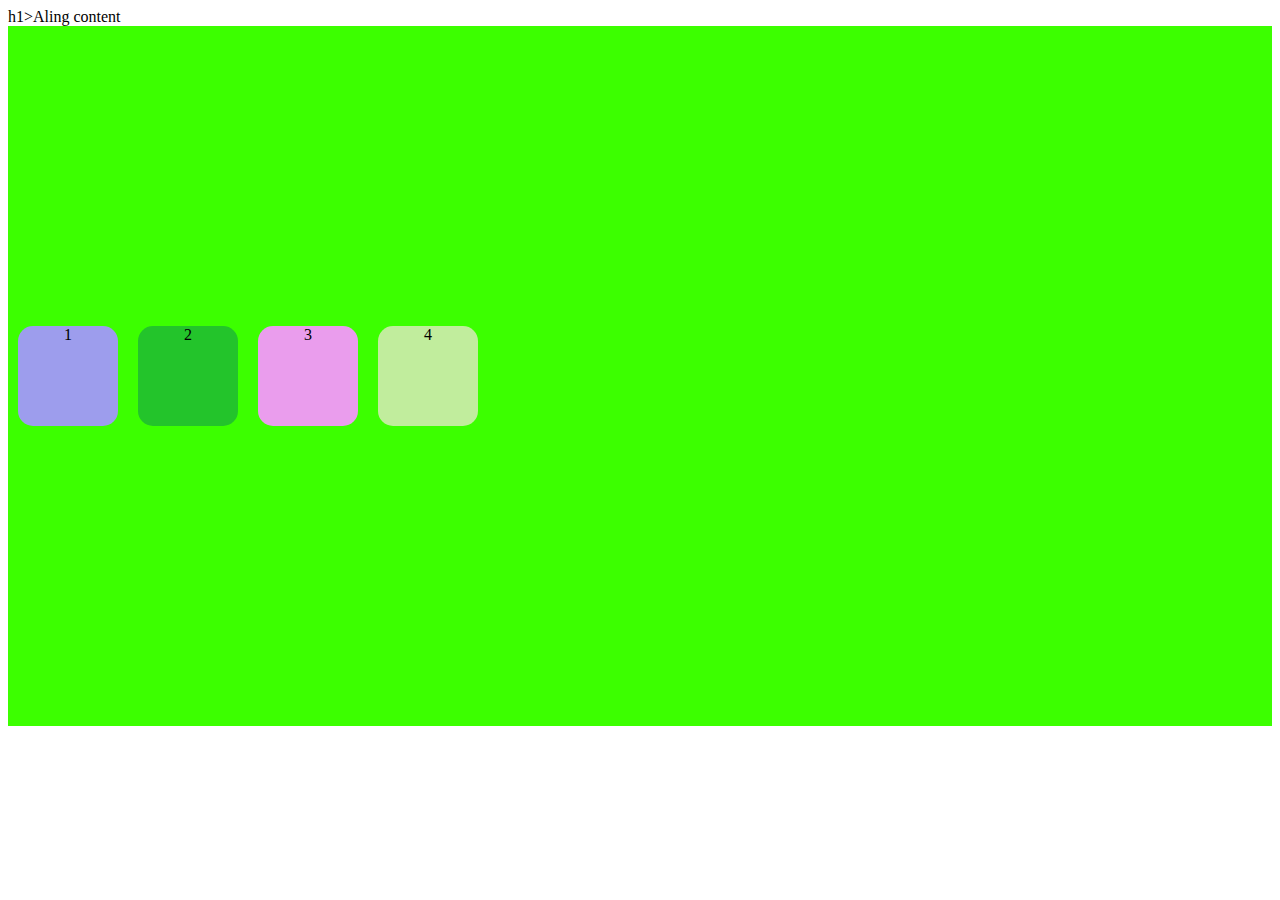
<file: FLEXBOX/index.html>
<!DOCTYPE html>
<html lang="en">
<head>
    <meta charset="UTF-8">
    <meta name="viewport" content="width=device-width, initial-scale=1.0">
    <title>Document</title>
    <link rel="stylesheet" href="./style.css">
</head>
<body>
    h1>Aling content </h1>
    <div class="container-15">
        <div class="flex-item3">
            1
        </div>
        <div class="flex-item4">
            2
        </div>
        <div class="flex-item5">
            3
        </div>
        <div class="flex-item6">
            4
        </div>
</body>
</html>
</file>
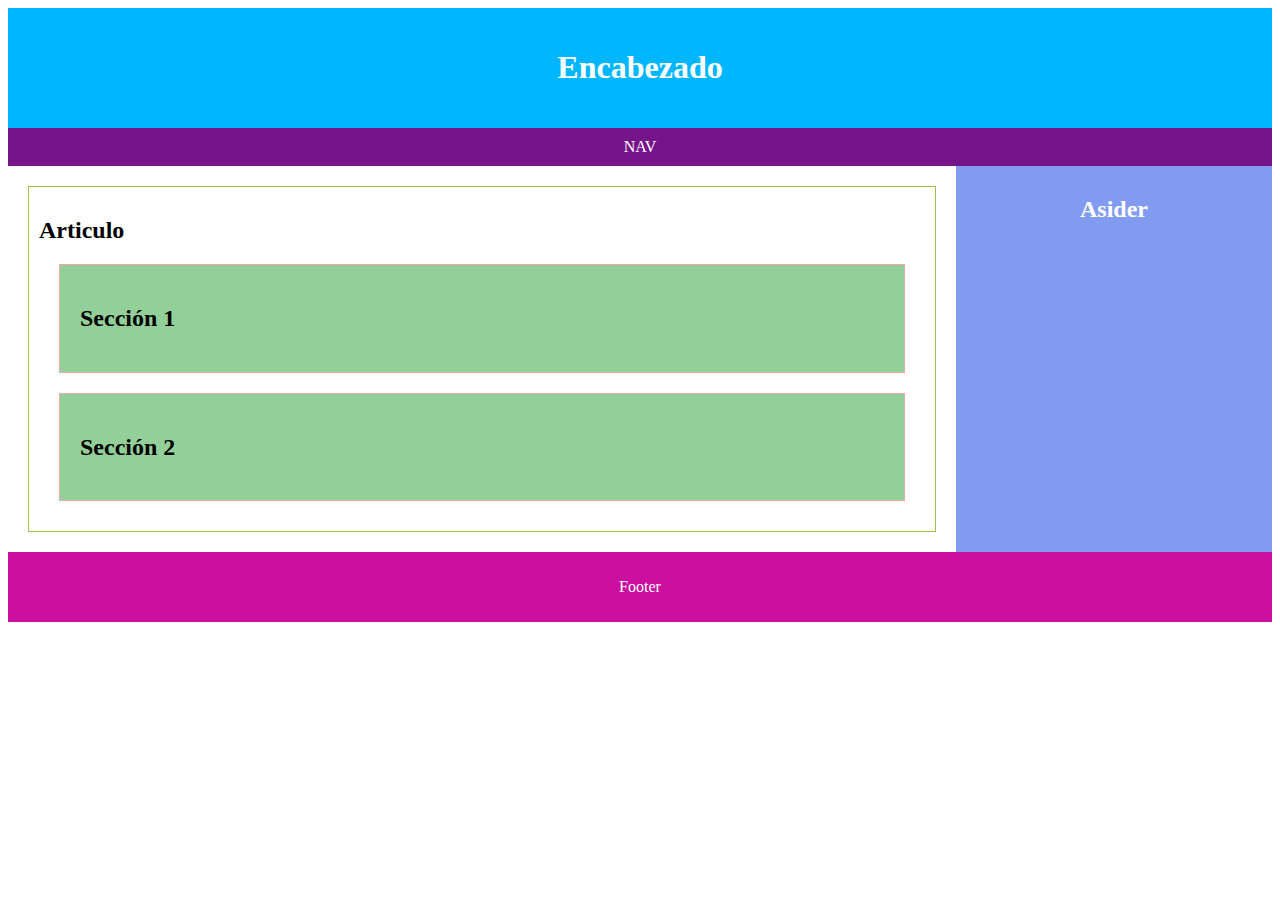
<file: trabajo1/index.html>
<!DOCTYPE html>
<html lang="es">

<head>
    <meta charset="UTF-8">
    <meta name="viewport" content="width=device-width, initial-scale=1.0">
    <title>Estructura basica html</title>
    <link rel="stylesheet" href="./style.css"> <!-- Enlace al archivo CSS externo -->
</head>

<body>
    <header>
        <h1>Encabezado</h1>
    </header>
    <nav>NAV
    </nav>
    <div class="d-grid">
        <article>
            <h2>Articulo</h2>
            <section>
                <h2>Sección 1</h2>
            </section>
            <section>
                <h2>Sección 2</h2>
            </section>
        </article>
        <aside>
            <h2>Asider</h2>
        </aside>
    </div>
    <footer>
        <p>Footer</p>
    </footer>

</body>

</html>
</file>
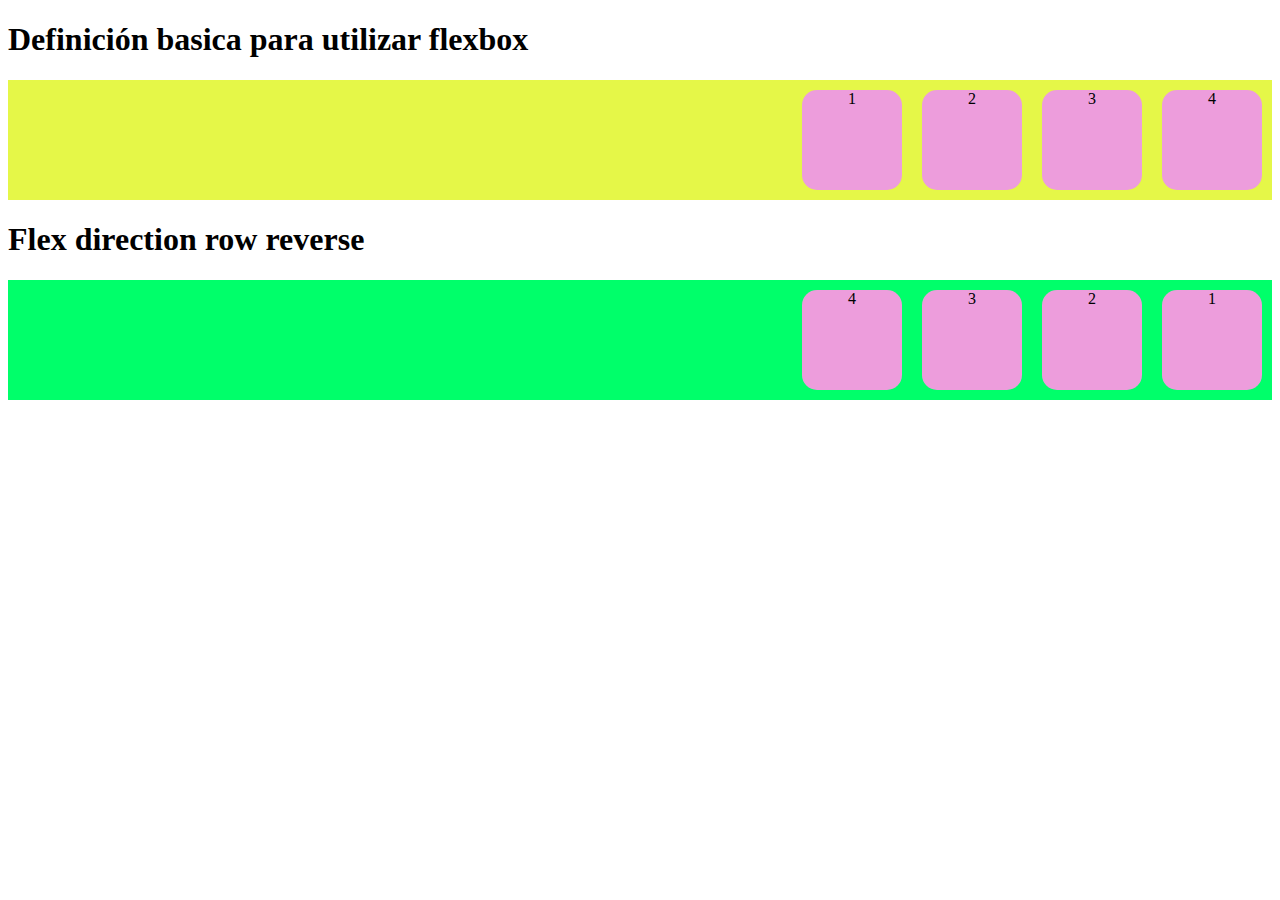
<file: FLEXBOX/00 - Flex direction.html>
<!DOCTYPE html>
<html lang="en">
<head>
    <meta charset="UTF-8">
    <meta name="viewport" content="width=device-width, initial-scale=1.0">
    <link rel="stylesheet" href="./style.css">
    <title>Flexboy</title>
</head>
<body>
    <h1>Definición basica para utilizar flexbox</h1>
    <div class="container">
        <div class="flex-item">
            1
        </div>
        <div class="flex-item">
            2
        </div>
        <div class="flex-item">
            3
        </div>
        <div class="flex-item">
            4
        </div>
    </div>
    <h1>Flex direction row reverse</h1>
    <div class="container-1">
        <div class="flex-item">
            1
        </div>
        <div class="flex-item">
            2
        </div>
        <div class="flex-item">
            3
        </div>
        <div class="flex-item">
            4
        </div>
    </div>
</body>
</html>
</file>
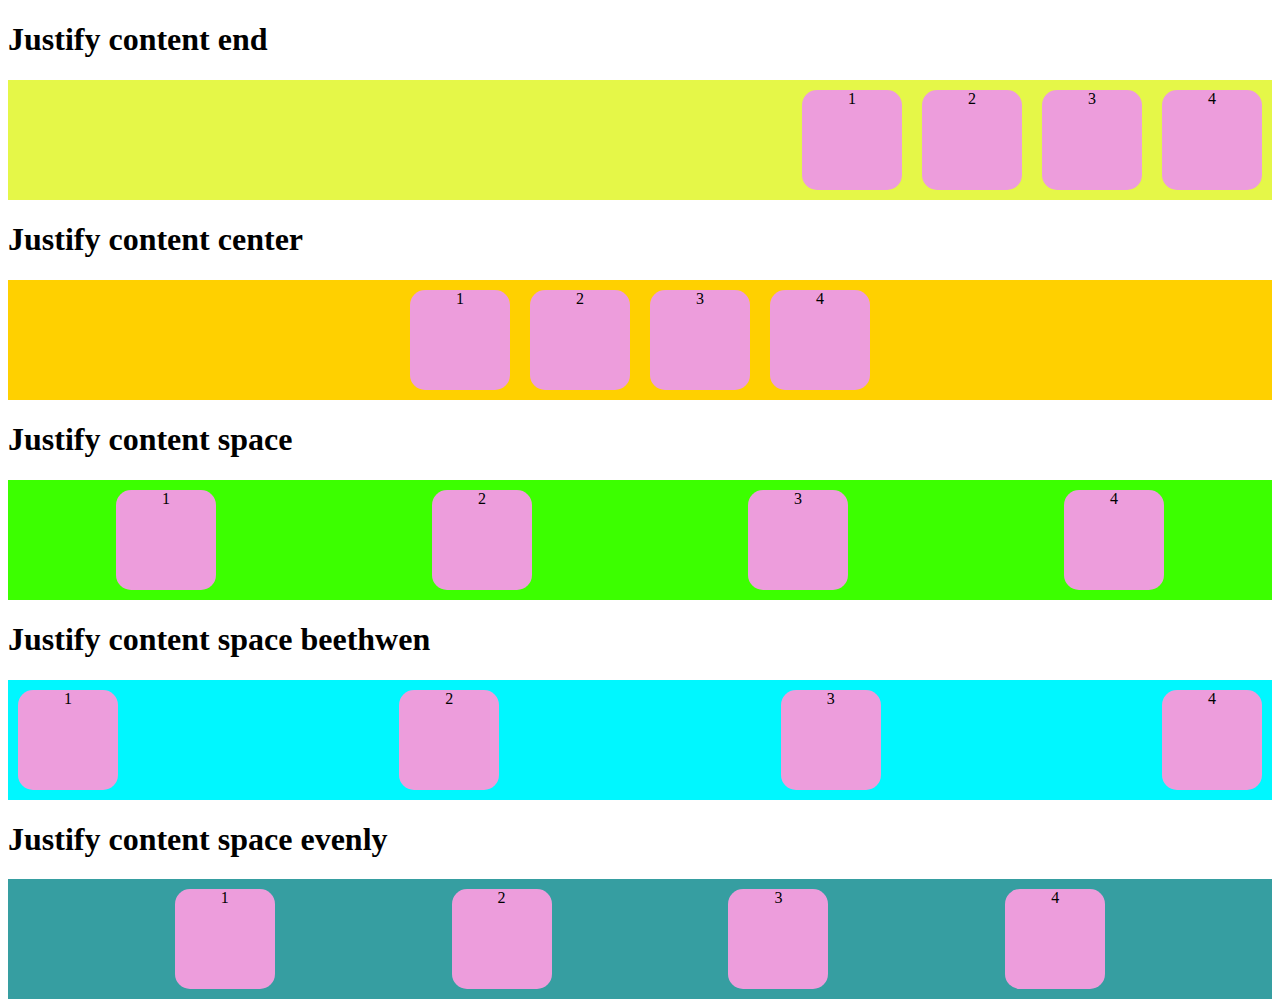
<file: FLEXBOX/01 - Justify content.html>
<!DOCTYPE html>
<html lang="en">
<head>
    <meta charset="UTF-8">
    <meta name="viewport" content="width=device-width, initial-scale=1.0">
    <title>Document</title>
    <link rel="stylesheet" href="./style.css">
</head>
<body>
    <h1>Justify content end </h1>
    <div class="container">
        <div class="flex-item">
            1
        </div>
        <div class="flex-item">
            2
        </div>
        <div class="flex-item">
            3
        </div>
        <div class="flex-item">
            4
        </div>
    </div>
    <h1>Justify content center</h1>
    <div class="container-5">
        <div class="flex-item">
            1
        </div>
        <div class="flex-item">
            2
        </div>
        <div class="flex-item">
            3
        </div>
        <div class="flex-item">
            4
        </div>
    </div>
    <h1>Justify content space</h1>
    <div class="container-6">
        <div class="flex-item">
            1
        </div>
        <div class="flex-item">
            2
        </div>
        <div class="flex-item">
            3
        </div>
        <div class="flex-item">
            4
        </div>
    </div>
    <h1>Justify content space beethwen</h1>
    <div class="container-7">
        <div class="flex-item">
            1
        </div>
        <div class="flex-item">
            2
        </div>
        <div class="flex-item">
            3
        </div>
        <div class="flex-item">
            4
        </div>
    </div>
    <h1>Justify content space evenly</h1>
    <div class="container-8">
        <div class="flex-item">
            1
        </div>
        <div class="flex-item">
            2
        </div>
        <div class="flex-item">
            3
        </div>
        <div class="flex-item">
            4
        </div>
    </div>
</body>
</html>
</file>
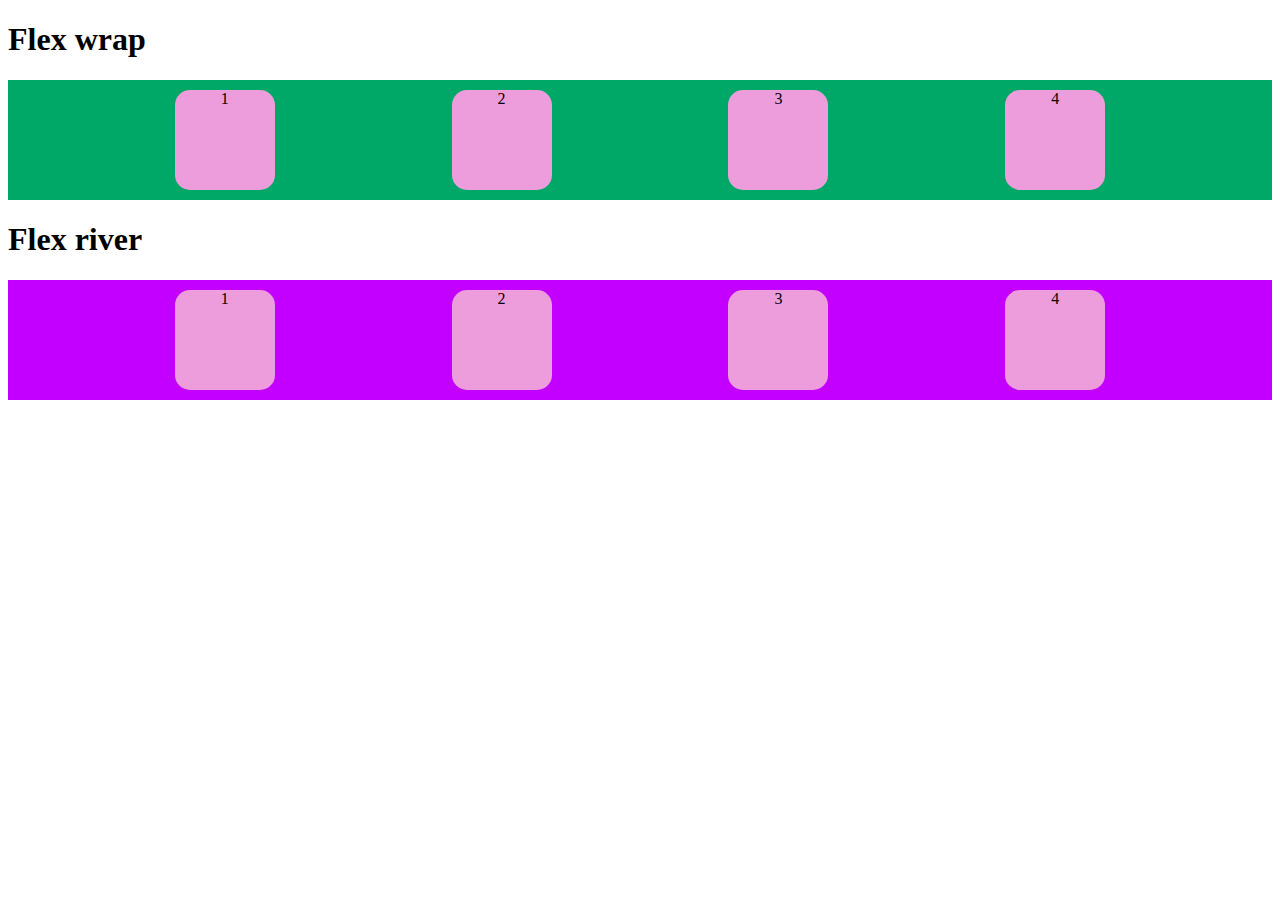
<file: FLEXBOX/02 - wrap.html>
<!DOCTYPE html>
<html lang="en">
<head>
    <meta charset="UTF-8">
    <meta name="viewport" content="width=device-width, initial-scale=1.0">
    <link rel="stylesheet" href="./style.css">
    <title>Document</title>
</head>
<body>
    <h1>Flex wrap</h1>
    <div class="container-9">
        <div class="flex-item">
            1
        </div>
        <div class="flex-item">
            2
        </div>
        <div class="flex-item">
            3
        </div>
        <div class="flex-item">
            4
        </div>
    </div>
    <h1>Flex river</h1>
    <div class="container-10">
        <div class="flex-item">
            1
        </div>
        <div class="flex-item">
            2
        </div>
        <div class="flex-item">
            3
        </div>
        <div class="flex-item">
            4
        </div>
    </div>

</body>
</html>
</file>
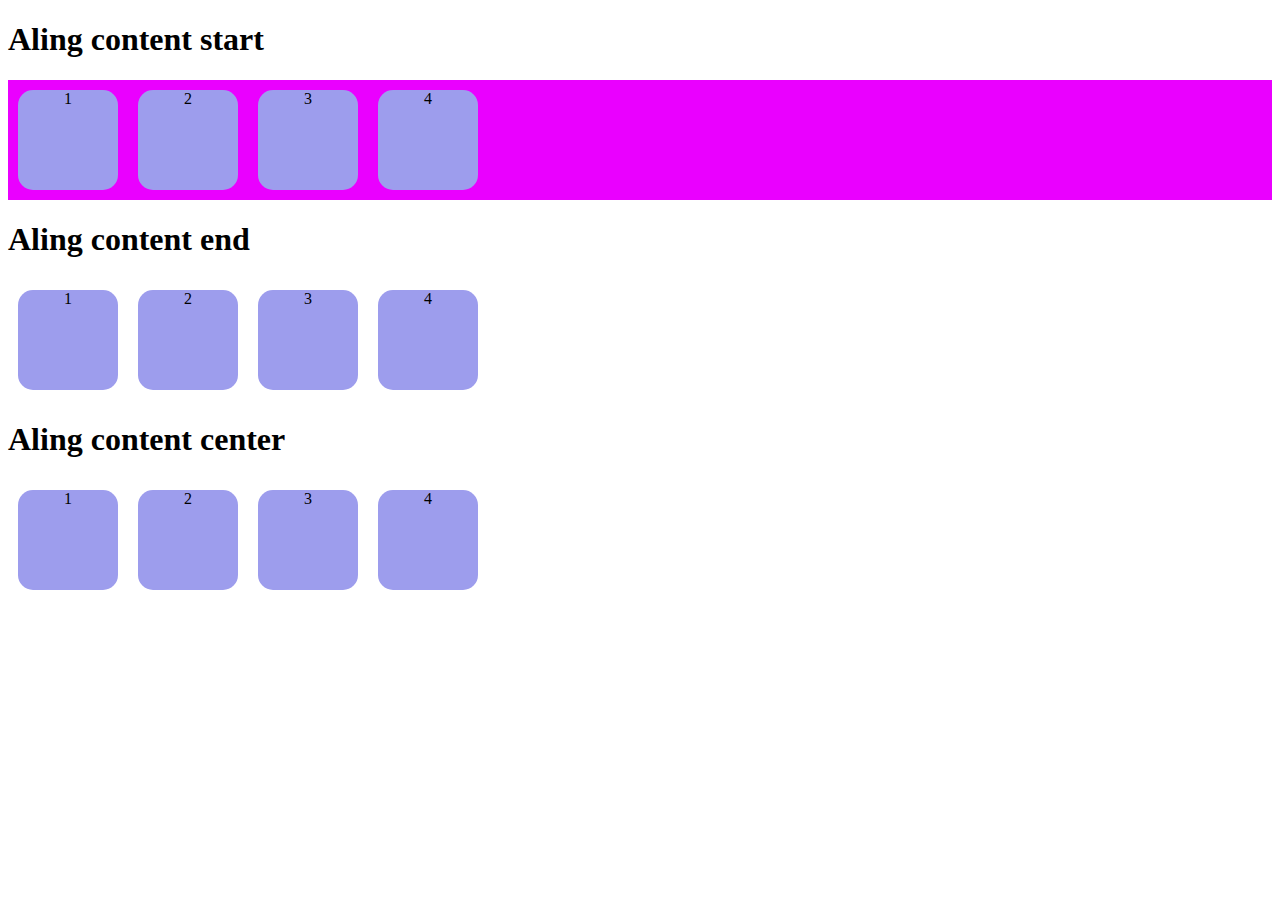
<file: FLEXBOX/03 - Aling content.html>
<!DOCTYPE html>
<html lang="en">
<head>
    <meta charset="UTF-8">
    <meta name="viewport" content="width=device-width, initial-scale=1.0">
    <link rel="stylesheet" href="./style.css">
    <title>Document</title>
</head>
<body>
    <h1>Aling content start</h1>
    <div class="container-11">
        <div class="flex-item1">
            1
        </div>
        <div class="flex-item1">
            2
        </div>
        <div class="flex-item1">
            3
        </div>
        <div class="flex-item1">
            4
        </div>
    </div>
    <h1>Aling content end</h1>
    <div class="container-12">
        <div class="flex-item1">
            1
        </div>
        <div class="flex-item1">
            2
        </div>
        <div class="flex-item1">
            3
        </div>
        <div class="flex-item1">
            4
        </div>
    </div>
    <h1>Aling content center</h1>
    <div class="container-13">
        <div class="flex-item1">
            1
        </div>
        <div class="flex-item1">
            2
        </div>
        <div class="flex-item1">
            3
        </div>
        <div class="flex-item1">
            4
        </div>
    </div>
</body>
</html>
</file>
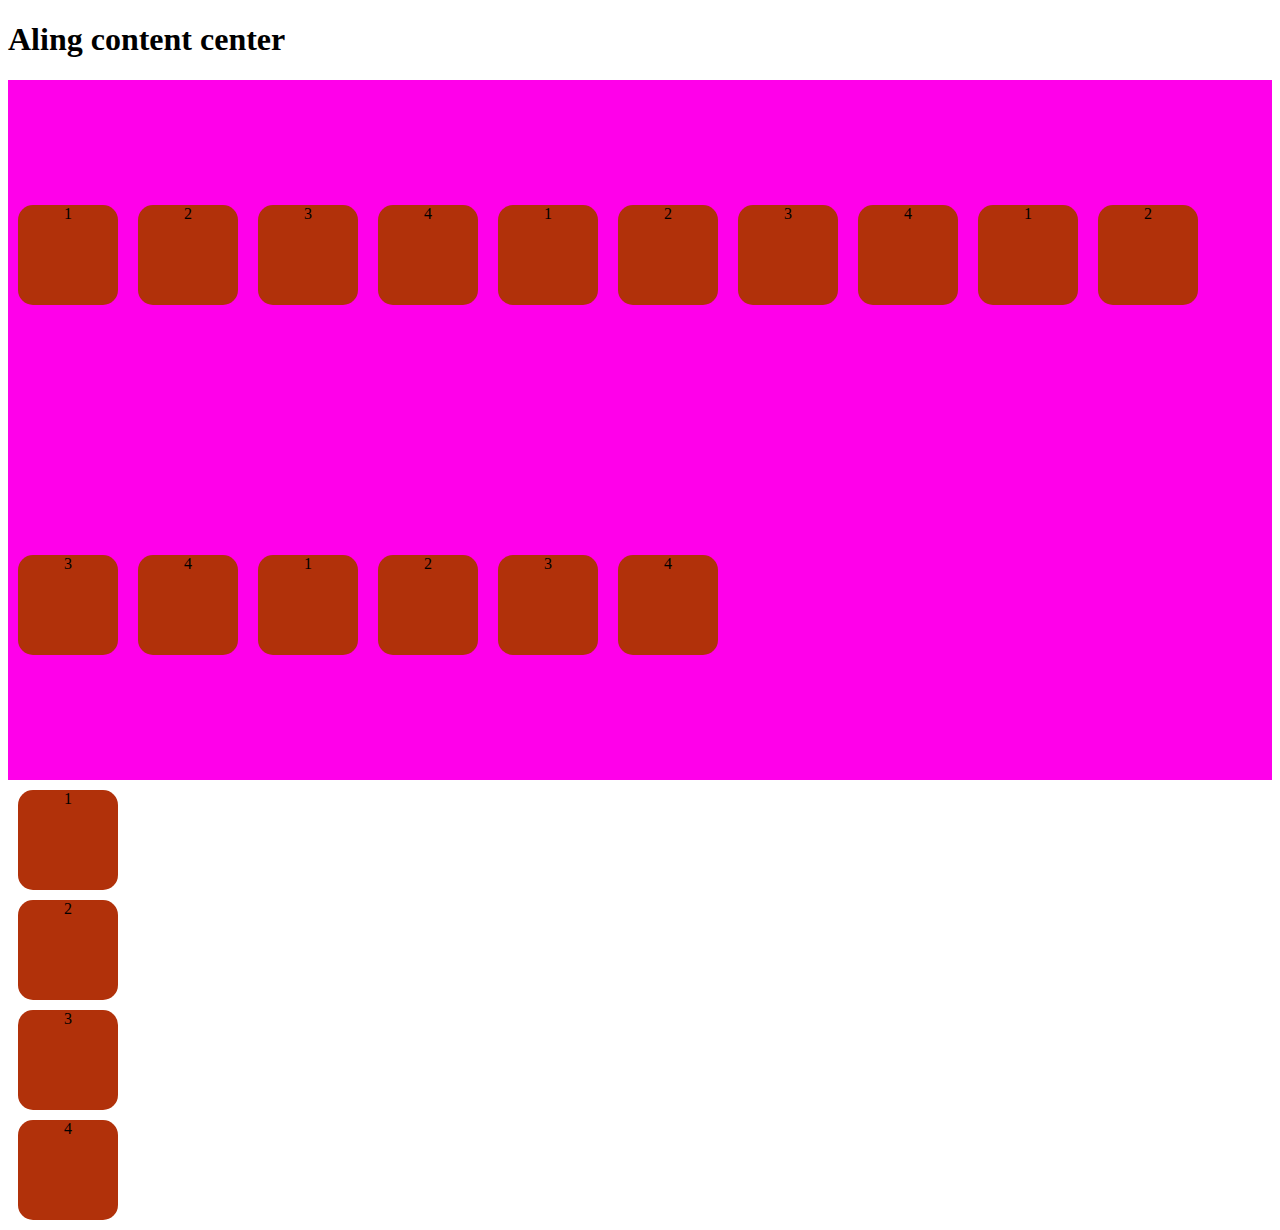
<file: FLEXBOX/04 - Aling content space.html>
<!DOCTYPE html>
<html lang="en">
<head>
    <meta charset="UTF-8">
    <meta name="viewport" content="width=device-width, initial-scale=1.0">
    <title>Document</title>
    <link rel="stylesheet" href="./style.css">
</head>
<body>
    <h1>Aling content center</h1>
    <div class="container-14">
        <div class="flex-item2">
            1
        </div>
        <div class="flex-item2">
            2
        </div>
        <div class="flex-item2">
            3
        </div>
        <div class="flex-item2">
            4
        </div>
        <div class="flex-item2">
            1
        </div>
        <div class="flex-item2">
            2
        </div>
        <div class="flex-item2">
            3
        </div>
        <div class="flex-item2">
            4
        </div>
        <div class="flex-item2">
            1
        </div>
        <div class="flex-item2">
            2
        </div>
        <div class="flex-item2">
            3
        </div>
        <div class="flex-item2">
            4
        </div>
        <div class="flex-item2">
            1
        </div>
        <div class="flex-item2">
            2
        </div>
        <div class="flex-item2">
            3
        </div>
        <div class="flex-item2">
            4
        </div>
    </div>
        <div class="flex-item2">
            1
        </div>
        <div class="flex-item2">
            2
        </div>
        <div class="flex-item2">
            3
        </div>
        <div class="flex-item2">
            4
        </div>
</body>
</html>
</file>
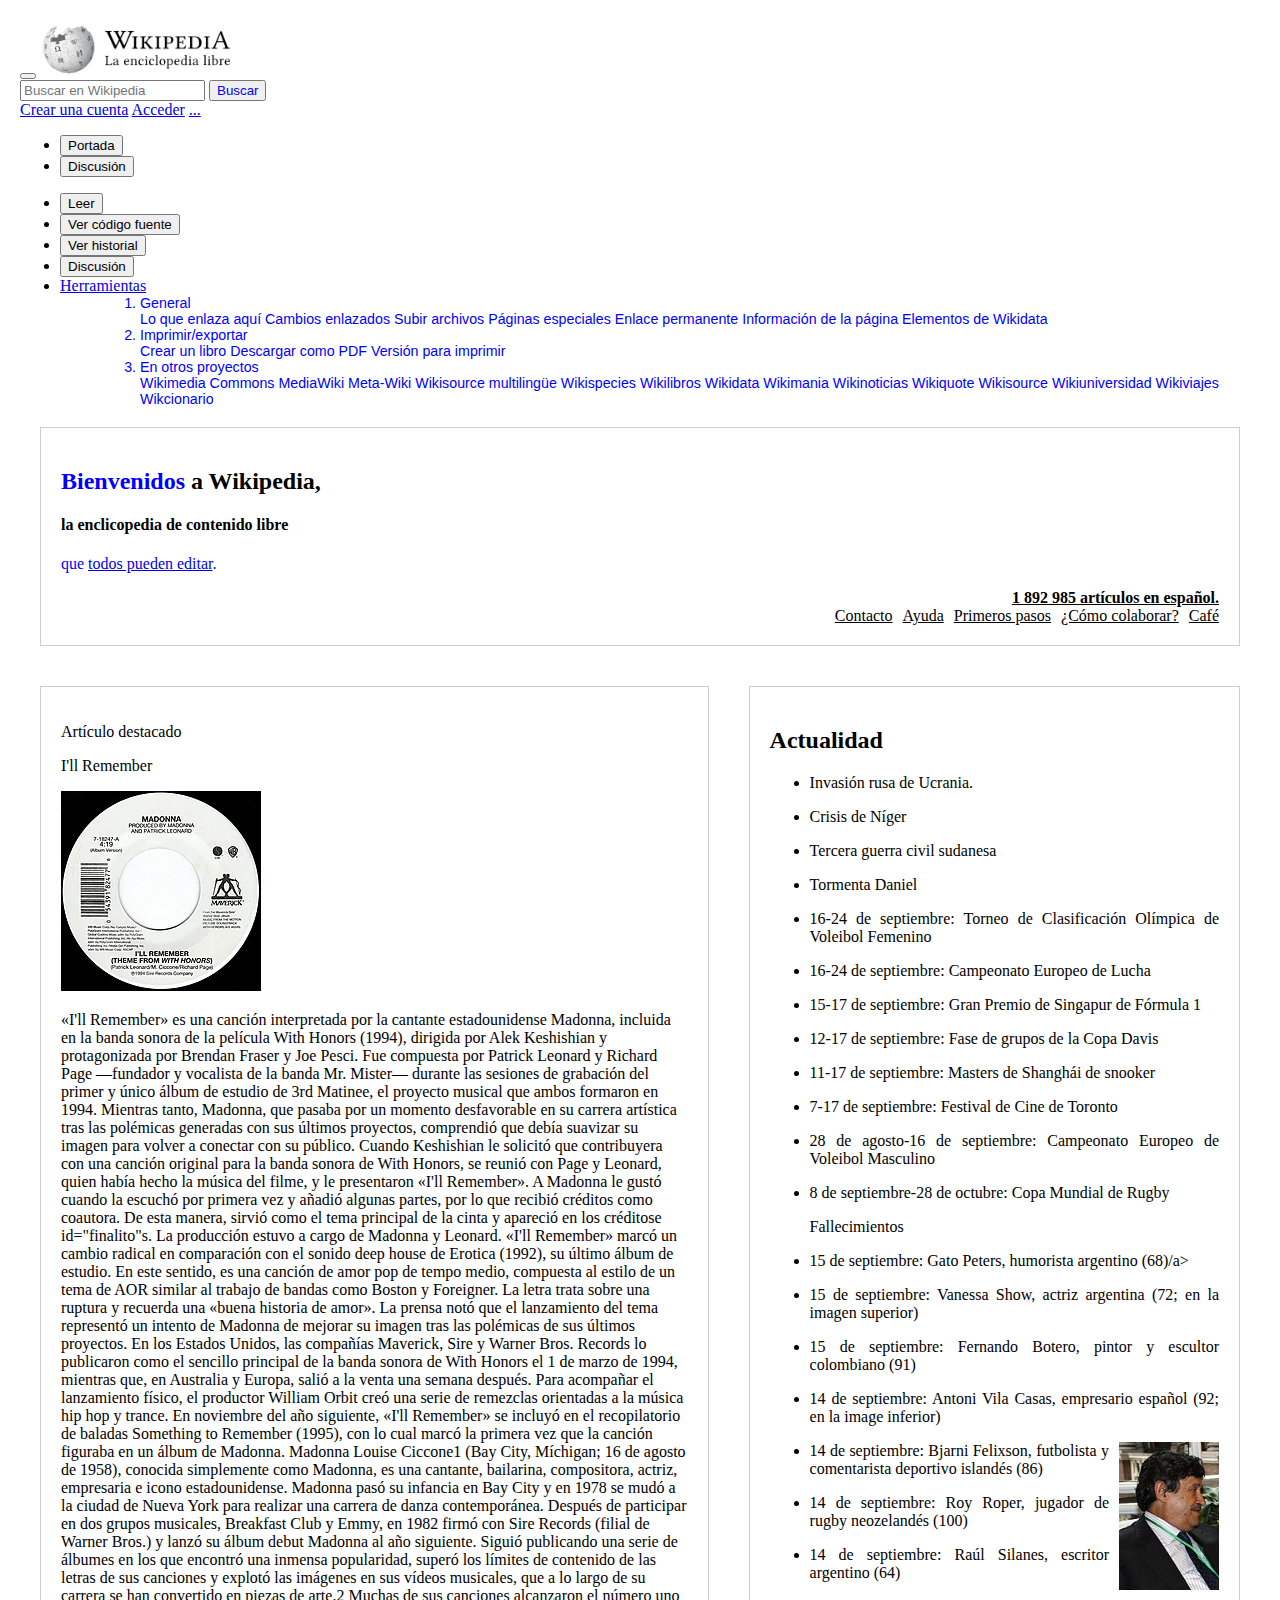
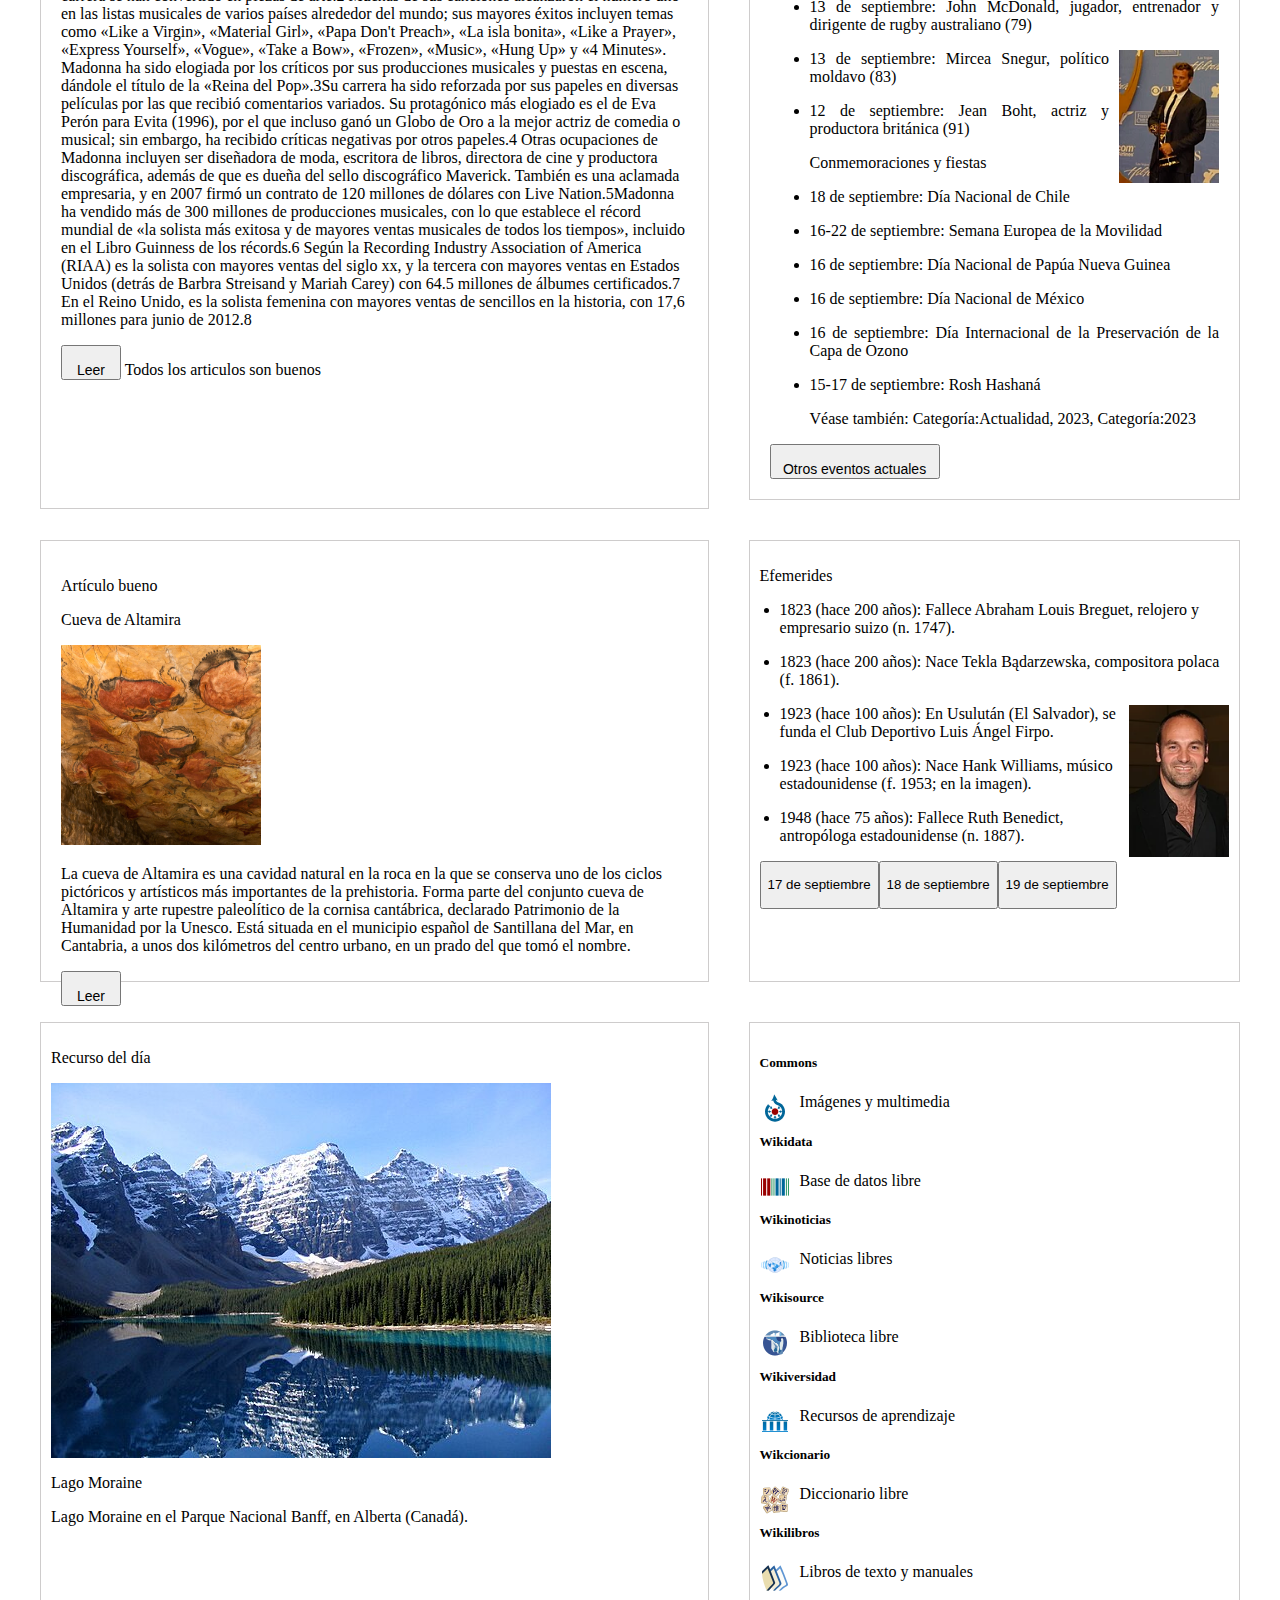
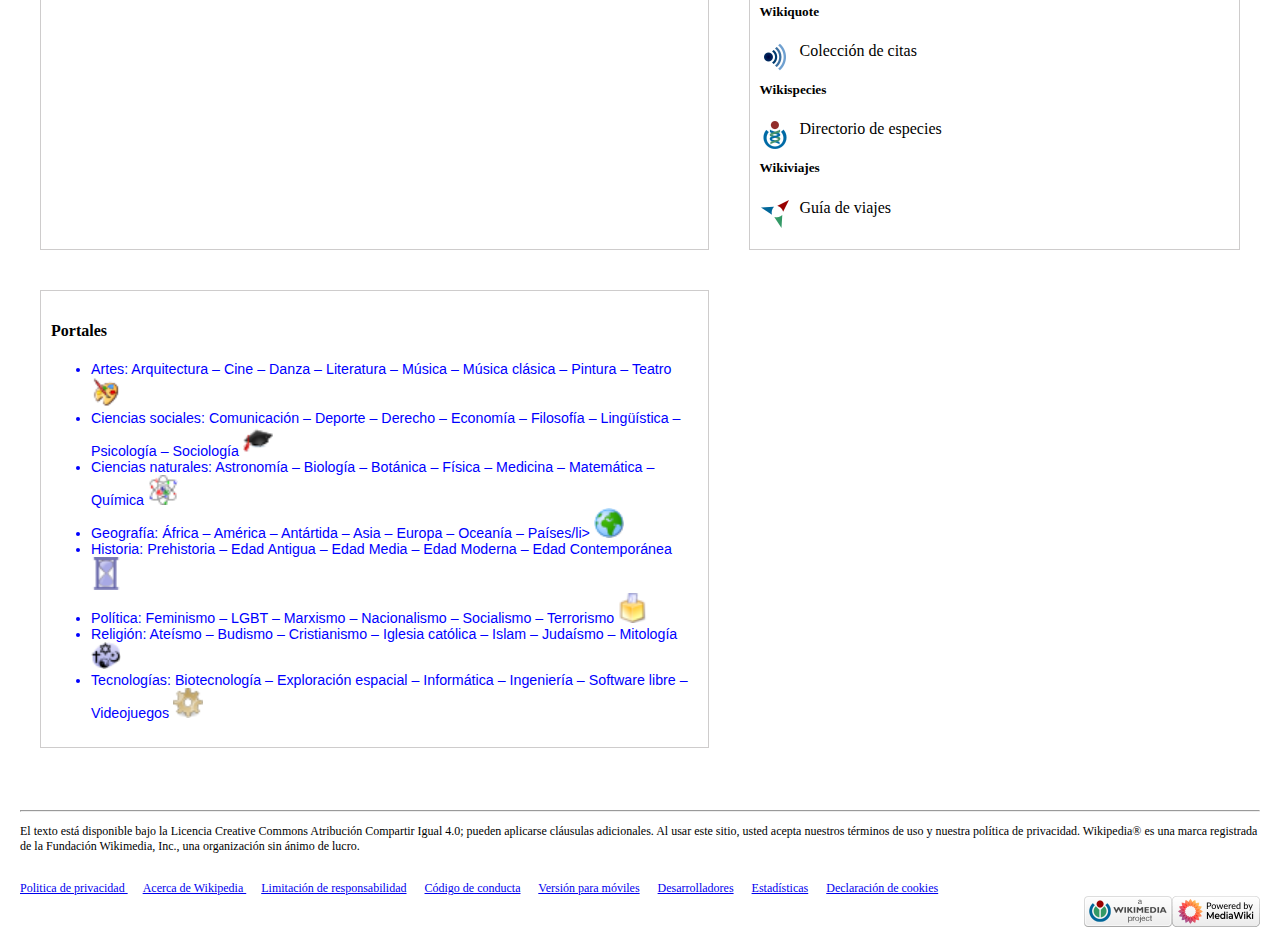
<file: PROYECTO/prueba.html>
<!DOCTYPE html>
<html lang="en">

<head>
  <meta charset="utf-8" />
  <meta name="viewport" content="width=device-width, initial-scale=1, shrink-to-fit=no" />
  <link href="https://cdn.jsdelivr.net/npm/bootstrap@5.0.1/dist/css/bootstrap.min.css" rel="stylesheet"
    integrity="sha384-+0n0xVW2eSR5OomGNYDnhzAbDsOXxcvSN1TPprVMTNDbiYZCxYbOOl7+AMvyTG2x" crossorigin="anonymous" />
  <link rel="stylesheet" href="./style.css" />
  <title>Wikipedia®</title>
</head>

<body>
  <nav class="navbar navbar-light ">
    <div class="col-sm-3">
      <button class="navbar-toggler" type="button" data-bs-toggle="collapse"
        data-bs-target="#navbarToggleExternalContent" aria-controls="navbarToggleExternalContent" aria-expanded="false"
        aria-label="Toggle navigation">
        <span class="navbar-toggler-icon"></span>
      </button>
      <img src="./imagenes/logo.png" alt="" width="200" />
    </div>

    <div class="col-sm-4 justify-content-start">
      <form class="d-flex justify-content-start">
        <input class="form-control me-2" type="search" placeholder="Buscar en Wikipedia" aria-label="Search" />
        <button class="btn btn-outline-success" type="submit">
          Buscar
        </button>
      </form>
    </div>
    <div class="col-sm-4">
      <nav class="nav justify-content-end">
        <a class="nav-link active" aria-current="page" href="#">Crear una cuenta</a>
        <a class="nav-link" href="#">Acceder</a>
        <a class="nav-link disabled" href="#" tabindex="-1" aria-disabled="true">...</a>
      </nav>
    </div>

  </nav>
  <div class="container">
    <div class="row">
      <div class="col-md-4">
        <ul class="nav nav-tabs" id="myTab" role="tablist">
          <li class="nav-item" role="presentation">
            <button class="nav-link" id="profile-tab" data-bs-toggle="tab" data-bs-target="#profile" type="button"
              role="tab" aria-controls="profile" aria-selected="false">Portada</button>
          </li>
          <li class="nav-item" role="presentation">
            <button class="nav-link" id="contact-tab" data-bs-toggle="tab" data-bs-target="#contact" type="button"
              role="tab" aria-controls="contact" aria-selected="false">Discusión</button>
          </li>
        </ul>
      </div>
      <div class="col-md-8 dercha">
        <ul class="nav nav-tabs " id="myTab" role="tablist">
          <li class="nav-item " role="presentation">
            <button class="nav-link" id="contact-tab" data-bs-toggle="tab" data-bs-target="#contact" type="button"
              role="tab" aria-controls="contact" aria-selected="false">Leer</button>
          </li>
          <li class="nav-item" role="presentation">
            <button class="nav-link" id="contact-tab" data-bs-toggle="tab" data-bs-target="#contact" type="button"
              role="tab" aria-controls="contact" aria-selected="false">Ver código fuente</button>
          </li>
          <li class="nav-item" role="presentation">
            <button class="nav-link" id="contact-tab" data-bs-toggle="tab" data-bs-target="#contact" type="button"
              role="tab" aria-controls="contact" aria-selected="false">Ver historial</button>
          </li>
          <li class="nav-item" role="presentation">
            <button class="nav-link" id="contact-tab" data-bs-toggle="tab" data-bs-target="#contact" type="button"
              role="tab" aria-controls="contact" aria-selected="false">Discusión</button>
          </li>
          <li class="nav-item dropdown ">
            <a class="nav-link dropdown-toggle" data-bs-toggle="dropdown" href="#" role="button"
              aria-expanded="false">Herramientas</a>
            <ul class="dropdown-menu">
              <ol class="list-group list-group-numbered">
                <li class="list-group-item d-flex justify-content-between align-items-start">
                  <div class="ms-2 me-auto">
                    <div class="fw-bold">General</div>
                    Lo que enlaza aquí
                    Cambios enlazados
                    Subir archivos
                    Páginas especiales
                    Enlace permanente
                    Información de la página
                    Elementos de Wikidata
                  </div>
                </li>
                <li class="list-group-item d-flex justify-content-between align-items-start">
                  <div class="ms-2 me-auto">
                    <div class="fw-bold">Imprimir/exportar</div>
                    Crear un libro
                    Descargar como PDF
                    Versión para imprimir 
                  </div>
                </li>
                <li class="list-group-item d-flex justify-content-between align-items-start">
                  <div class="ms-2 me-auto">
                    <div class="fw-bold">En otros proyectos</div>
                    Wikimedia Commons
                    MediaWiki
                    Meta-Wiki
                    Wikisource multilingüe
                    Wikispecies
                    Wikilibros
                    Wikidata
                    Wikimania
                    Wikinoticias
                    Wikiquote
                    Wikisource
                    Wikiuniversidad
                    Wikiviajes
                    Wikcionario
                  </div>
                </li>
              </ol>
            </ul>
          </li>
        </ul>        
      </div>
      <div class="col-sm-12">
        <article>
          <h2>
            <span style="color: blue;">Bienvenidos</span>
            <span style="color: black;">a Wikipedia,</span>
         </h2>
          <h4>la enclicopedia de contenido libre</h4>
          <p class="text-m" style="color: blue;">
            que <a href="#" class="text-reset">todos pueden editar</a>.
         </p>
         
         <div style="display: flex; flex-direction: column; align-items: flex-end;">
          <a href="#" class="btni" style="color: black;"><strong>1 892 985 artículos en español.</strong></a>
          <div style="display: flex; justify-content: flex-end;">
              <a href="#" class="btni" style="margin-right: 10px; color: black;">Contacto</a>
              <a href="#" class="btni" style="margin-right: 10px; color: black;">Ayuda</a>
              <a href="#" class="btni" style="margin-right: 10px; color: black;">Primeros pasos</a>
              <a href="#" class="btni" style="margin-right: 10px; color: black;">¿Cómo colaborar?</a>
              <a href="#" class="btni" style="color: black;">Café</a>
          </div>
      </div>
      
        
        
        
        
        
      </article>
      </div>
      <div class="d-grid">
        <article1>
          <p class="fw-light">Artículo destacado</p>
          <p class="fw-bolder">I'll Remember</p>
          <img src="./imagenes//Madonna.jpg" class="float-end" width="200" height="200" />
          <p class="fw-normal">
            «I'll Remember» es una canción interpretada por la cantante
            estadounidense Madonna, incluida en la banda sonora de la película
            With Honors (1994), dirigida por Alek Keshishian y protagonizada
            por Brendan Fraser y Joe Pesci. Fue compuesta por Patrick Leonard
            y Richard Page —fundador y vocalista de la banda Mr. Mister—
            durante las sesiones de grabación del primer y único álbum de
            estudio de 3rd Matinee, el proyecto musical que ambos formaron en
            1994. Mientras tanto, Madonna, que pasaba por un momento
            desfavorable en su carrera artística tras las polémicas generadas
            con sus últimos proyectos, comprendió que debía suavizar su imagen
            para volver a conectar con su público. Cuando Keshishian le
            solicitó que contribuyera con una canción original para la banda
            sonora de With Honors, se reunió con Page y Leonard, quien había
            hecho la música del filme, y le presentaron «I'll Remember». A
            Madonna le gustó cuando la escuchó por primera vez y añadió
            algunas partes, por lo que recibió créditos como coautora. De esta
            manera, sirvió como el tema principal de la cinta y apareció en
            los créditose id="finalito"s. La producción estuvo a cargo de Madonna y
            Leonard. «I'll Remember» marcó un cambio radical en comparación
            con el sonido deep house de Erotica (1992), su último álbum de
            estudio. En este sentido, es una canción de amor pop de tempo
            medio, compuesta al estilo de un tema de AOR similar al trabajo de
            bandas como Boston y Foreigner. La letra trata sobre una ruptura y
            recuerda una «buena historia de amor». La prensa notó que el
            lanzamiento del tema representó un intento de Madonna de mejorar
            su imagen tras las polémicas de sus últimos proyectos.​ En los
            Estados Unidos, las compañías Maverick, Sire y Warner Bros.
            Records lo publicaron como el sencillo principal de la banda
            sonora de With Honors el 1 de marzo de 1994, mientras que, en
            Australia y Europa, salió a la venta una semana después​. Para
            acompañar el lanzamiento físico, ​el productor William Orbit​ creó
            una serie de remezclas orientadas a la música hip hop y trance. En
            noviembre del año siguiente, «I'll Remember» se incluyó en el
            recopilatorio de baladas Something to Remember (1995), con lo cual
            marcó la primera vez que la canción figuraba en un álbum de
            Madonna.
            Madonna Louise Ciccone1​ (Bay City, Míchigan; 16 de agosto de 1958), conocida simplemente como Madonna, es una cantante, bailarina, compositora, actriz, empresaria e icono estadounidense.

Madonna pasó su infancia en Bay City y en 1978 se mudó a la ciudad de Nueva York para realizar una carrera de danza contemporánea. Después de participar en dos grupos musicales, Breakfast Club y Emmy, en 1982 firmó con Sire Records (filial de Warner Bros.) y lanzó su álbum debut Madonna al año siguiente. Siguió publicando una serie de álbumes en los que encontró una inmensa popularidad, superó los límites de contenido de las letras de sus canciones y explotó las imágenes en sus vídeos musicales, que a lo largo de su carrera se han convertido en piezas de arte.2​ Muchas de sus canciones alcanzaron el número uno en las listas musicales de varios países alrededor del mundo; sus mayores éxitos incluyen temas como «Like a Virgin», «Material Girl», «Papa Don't Preach», «La isla bonita», «Like a Prayer», «Express Yourself», «Vogue», «Take a Bow», «Frozen», «Music», «Hung Up» y «4 Minutes». Madonna ha sido elogiada por los críticos por sus producciones musicales y puestas en escena, dándole el título de la «Reina del Pop».3​

Su carrera ha sido reforzada por sus papeles en diversas películas por las que recibió comentarios variados. Su protagónico más elogiado es el de Eva Perón para Evita (1996), por el que incluso ganó un Globo de Oro a la mejor actriz de comedia o musical; sin embargo, ha recibido críticas negativas por otros papeles.4​ Otras ocupaciones de Madonna incluyen ser diseñadora de moda, escritora de libros, directora de cine y productora discográfica, además de que es dueña del sello discográfico Maverick. También es una aclamada empresaria, y en 2007 firmó un contrato de 120 millones de dólares con Live Nation.5​

Madonna ha vendido más de 300 millones de producciones musicales, con lo que establece el récord mundial de «la solista más exitosa y de mayores ventas musicales de todos los tiempos», incluido en el Libro Guinness de los récords.6​ Según la Recording Industry Association of America (RIAA) es la solista con mayores ventas del siglo xx, y la tercera con mayores ventas en Estados Unidos (detrás de Barbra Streisand y Mariah Carey) con 64.5 millones de álbumes certificados.7​ En el Reino Unido, es la solista femenina con mayores ventas de sencillos en la historia, con 17,6 millones para junio de 2012.8​


          </p>
          <button id="sinformato" type="button">
            <p class="fw-bolder">Leer</p>
          </button> Todos los articulos son buenos
        </article1>
        <aside>
          <h2>Actualidad</h2>
          <ul>
            <li>
              <p class="text-muted">
                <a href="#" class="text-reset"> Invasión rusa de Ucrania</a>.
              </p>
            <li>
              <p>
              <a href="#"> Crisis de Níger</a>
            </p>
            <li>
              <p><a href="#" >Tercera guerra civil sudanesa</a></p>
            <li>
              <p><a href="#" >Tormenta Daniel</a></p>

            <li>
              <p><a href="#" >16-24 de septiembre: Torneo de Clasificación Olímpica de Voleibol Femenino</a></p>

            <li>
              <p><a href="#" >16-24 de septiembre: Campeonato Europeo de Lucha</a></p>
              

            <li>
              <p><a href="#" >15-17 de septiembre: Gran Premio de Singapur de Fórmula 1</a></p>

            <li>
              <p><a href="#" >12-17 de septiembre: Fase de grupos de la Copa Davis</a></p>
            <li>
              <p><a href="#" >11-17 de septiembre: Masters de Shanghái de snooker</a></p>
            <li>
             <p><a href="#" >7-17 de septiembre: Festival de Cine de Toronto</a></p>
            <li>
              <p><a href="#" >28 de agosto-16 de septiembre: Campeonato Europeo de Voleibol Masculino</a></p>
            <li>
              <p><a href="#" >8 de septiembre-28 de octubre: Copa Mundial de Rugby</a></p>
         <h7>Fallecimientos</h7>
         <li>
          <p><a href="#" >15 de septiembre: Gato Peters, humorista argentino (68)/a></p>

        <li>
          <p><a href="#" >15 de septiembre: Vanessa Show, actriz argentina (72; en la imagen superior)</a></p> 
          
          
        <li>
          <p><a href="#" >15 de septiembre: Fernando Botero, pintor y escultor colombiano (91)</a></p>

        <li>
          <p><a href="#" >14 de septiembre: Antoni Vila Casas, empresario español (92; en la image inferior)</a></p>

          <span class="image-text">
            <img src="./imagenes/felleciminto1.jpg" width="100"  style="float: right ; margin-left: 10px;"/>
        </span>
        <li>
          <p><a href="#" >14 de septiembre: Bjarni Felixson, futbolista y comentarista deportivo islandés (86)</a></p>
        <li>
         <p><a href="#" >14 de septiembre: Roy Roper, jugador de rugby neozelandés (100)</a></p>
        <li>
          <p><a href="#" >14 de septiembre: Raúl Silanes, escritor argentino (64)</a></p>
        <li>
          <p><a href="#" >13 de septiembre: John McDonald, jugador, entrenador y dirigente de rugby australiano (79)</a></p>
          <span class="image-text">
            <img src="./imagenes/felleciminto2.jpg" width="100"  style="float: right ; margin-left: 10px;"/>
        </span>
        <li>
            <p><a href="#" >13 de septiembre: Mircea Snegur, político moldavo (83)</a></p>
        <li>
            <p><a href="#" >12 de septiembre: Jean Boht, actriz y productora británica (91)</a></p>
        <h7>Conmemoraciones y fiestas</h7>
        <li>
           <p><a href="#" >18 de septiembre: Día Nacional de Chile</a></p>
        <li>
            <p><a href="#" >16-22 de septiembre: Semana Europea de la Movilidad</a></p>
        <li>
            <p><a href="#" >16 de septiembre: Día Nacional de Papúa Nueva Guinea</a></p>
        <li>
          <p><a href="#" >16 de septiembre: Día Nacional de México</a></p>
        <li>
          <p><a href="#" >16 de septiembre: Día Internacional de la Preservación de la Capa de Ozono</a></p>
        <li>
          <p><a href="#" >15-17 de septiembre: Rosh Hashaná</a></p>
          <p><a href="#" >
            Véase también: Categoría:Actualidad, 2023, Categoría:2023</a></p>
          </ul>
          <button id="sinformato2" type="button">
            <p class="fw-bolder">Otros eventos actuales</p>
          </button> 
        </aside>
        <article2>
          <p class="fw-light">Artículo bueno</p>
          <p class="fw-bolder">Cueva de Altamira</p>
          <img src="./imagenes/12_Vista_general_del_techo_de_polícromos.jpg" class="float-end" width="200"
            height="200" />
          <p class="fw-normal">
            La cueva de Altamira es una cavidad natural en la roca en la que
            se conserva uno de los ciclos pictóricos y artísticos más
            importantes de la prehistoria. Forma parte del conjunto cueva de
            Altamira y arte rupestre paleolítico de la cornisa cantábrica,
            declarado Patrimonio de la Humanidad por la Unesco. Está situada
            en el municipio español de Santillana del Mar, en Cantabria, a
            unos dos kilómetros del centro urbano, en un prado del que tomó el
            nombre.
          </p>
          <button id="sinformato" type="button">
            <p class="fw-bolder">Leer</p>
          </button>
        </article2>
        <article3>
          <p class="fw-light">Efemerides</p>
          <ul class="mi-lista">
            <li>
                <p><a href="#">1823 (hace 200 años): Fallece Abraham Louis Breguet, relojero y empresario suizo (n. 1747).</a></p>
            </li>
            <li>
                <p><a href="#">1823 (hace 200 años): Nace Tekla Bądarzewska, compositora polaca (f. 1861).</a></p>
            </li>
            <span class="image-text">
              <img src="./imagenes/efemerides.jpg" width="100"  style="float: right ; margin-left: 10px;"/>
          </span>
            <li>
                <p><a href="#">1923 (hace 100 años): En Usulután (El Salvador), se funda el Club Deportivo Luis Ángel Firpo.</a></p>
            </li>
            <li>
                <p><a href="#">1923 (hace 100 años): Nace Hank Williams, músico estadounidense (f. 1953; en la imagen).</a></p>
            </li>
            <li>
                <p><a href="#">1948 (hace 75 años): Fallece Ruth Benedict, antropóloga estadounidense (n. 1887).</a></p>
            </li>
        </ul>
        
        
            
        <div style="display: flex; justify-content: flex-start;">
          <button>
              <p class="fw-bolder">17 de septiembre</p>
          </button>
          <button>
              <p class="fw-bolder">18 de septiembre</p>
          </button>
          <button>
              <p class="fw-bolder">19 de septiembre</p>
          </button>
      </div>
      
        </article3>
        <article4>
          <p class="fs-4">Recurso del día</p>
          <img src="./imagenes/Moraine_Lake_17092005.jpg"  id="imagenLago" alt="..." />
          <p class="text-center">Lago Moraine</p>
          <p class="fw-normal">
            Lago Moraine en el Parque Nacional Banff, en Alberta (Canadá).
          </p>
        </article4>
        <article5>
          <div class="row">
            <div class="col-sm-6 mb-3 mb-sm-0">
              <div class="card">
                <div class="card-body">
                  
                  <h5 class="card-title">	Commons</h5>
                  <span class="image-text">
                    <img src="./imagenes/commons.jpg" width="30"  style="float: left ; margin-right: 10px;"/>
                </span>
                  <p class="card-text">Imágenes y multimedia
                    
                  </p>

                  <h5 class="card-title">	Wikidata</h5>
                  <span class="image-text">
                    <img src="./imagenes/wikidata.jpg" width="30"  style="float: left ; margin-right: 10px;"/>
                </span>
                  <p class="card-text">Base de datos libre</p>
                  <h5 class="card-title">	Wikinoticias</h5>
                  <span class="image-text">
                    <img src="./imagenes/wikinoticias.jpg" width="30"  style="float: left ; margin-right: 10px;"/>
                </span>
                  <p class="card-text">Noticias libres</p>
                  <h5 class="card-title">Wikisource	</h5>
                  <span class="image-text">
                    <img src="./imagenes/wikisoruce.jpg" width="30"  style="float: left ; margin-right: 10px;"/>
                </span>
                  <p class="card-text">Biblioteca libre</p>
                  <h5 class="card-title">	Wikiversidad</h5>
                  <span class="image-text">
                    <img src="./imagenes/wikiversidad.jpg" width="30"  style="float: left ; margin-right: 10px;"/>
                </span>
                  <p class="card-text">	
                    Recursos de aprendizaje</p>
                </div>
              </div>
            </div>
            <div class="col-sm-6">
              <div class="card">
                <div class="card-body">
                  <h5 class="card-title">Wikcionario</h5>
                  <span class="image-text">
                    <img src="./imagenes/wikicionario" width="30"  style="float: left ; margin-right: 10px;"/>
                </span>
                  <p class="card-text">Diccionario libre</p>
                  <h5 class="card-title">Wikilibros</h5>
                  <span class="image-text">
                    <img src="./imagenes/wikilibros.jpg" width="30"  style="float: left ; margin-right: 10px;"/>
                </span>
                  <p class="card-text">Libros de texto y manuales</p>
                  <h5 class="card-title">Wikiquote</h5>
                  <span class="image-text">
                    <img src="./imagenes/wikiquote.jpg" width="30"  style="float: left ; margin-right: 10px;"/>
                </span>
                  <p class="card-text">Colección de citas</p>
                  <h5 class="card-title">Wikispecies</h5>
                  <span class="image-text">
                    <img src="./imagenes/wikiespecies.jpg" width="30"  style="float: left ; margin-right: 10px;"/>
                </span>
                  <p class="card-text">Directorio de especies</p>
                  <h5 class="card-title">	Wikiviajes</h5>
                  <span class="image-text">
                    <img src="./imagenes/wikiviajes.jpg" width="30"  style="float: left ; margin-right: 10px;"/>
                </span>
                  <p class="card-text">Guía de viajes</p>
                  <h5 class="card-title"></h5>
                  <p class="card-text"></p>
                </div>
              </div>
            </div>
          </div>
        </article5>
        <article6>
          <h4>Portales</h4>
          <ul class="list-group-flush">
            <li class="list-group-item">
              Artes: Arquitectura – Cine – Danza – Literatura – Música –
              Música clásica – Pintura – Teatro
              <img src="./imagenes/mundo.jpg" alt="" class="float-end" width="30" />
            </li>
            <li class="list-group-item">
              Ciencias sociales: Comunicación – Deporte – Derecho – Economía –
              Filosofía – Lingüística – Psicología – Sociología
              <img src="./imagenes/birrete.jpg" alt="" class="float-end" width="30" />
            </li>
            <li class="list-group-item">
              Ciencias naturales: Astronomía – Biología – Botánica – Física –
              Medicina – Matemática – Química
              <img src="./imagenes/jimmy.jpg" alt="" class="float-end" width="30" />
            </li>
            <li class="list-group-item">
              Geografía: África – América – Antártida – Asia – Europa –
              Oceanía – Países/li>
              <img src="./imagenes/mundoreal.jpg" alt="" class="float-end" width="30" </li>
            <li class="list-group-item">
              Historia: Prehistoria – Edad Antigua – Edad Media – Edad Moderna
              – Edad Contemporánea
              <img src="./imagenes/History2.jpg" alt="" class="float-end" width="30" </li>
            <li class="list-group-item">
              Política: Feminismo – LGBT – Marxismo – Nacionalismo –
              Socialismo – Terrorismo
              <img src="./imagenes/Vote3_final.jpg" alt="" class="float-end" width="30" </li>
            <li class="list-group-item">
              Religión: Ateísmo – Budismo – Cristianismo – Iglesia católica –
              Islam – Judaísmo – Mitología
              <img src="./imagenes/penultima.jpg" alt="" class="float-end" width="30" </li>
            <li class="list-group-item">
              Tecnologías: Biotecnología – Exploración espacial – Informática
              – Ingeniería – Software libre – Videojuegos
              <img src="./imagenes/ajustes.jpg" alt="" class="float-end" width="30" </li>
          </ul>
        </article6>
        
      </div>
    </div>
  </div>
  <br>
  <br>
  
  <footer>
    <hr>
    <p class="text-start">El texto está disponible bajo la Licencia Creative Commons Atribución Compartir Igual 4.0; pueden aplicarse cláusulas adicionales. Al usar este sitio, usted acepta nuestros términos de uso y nuestra política de privacidad.
      Wikipedia® es una marca registrada de la Fundación Wikimedia, Inc., una organización sin ánimo de lucro.</p>
      <br>
      <a href="#" class="text-decoration-none" id="finalito">Politica de privacidad </a>
      <a href="#" class="text-decoration-none" id="finalito">Acerca de Wikipedia    </a>
      <a href="#" class="text-decoration-none" id="finalito">Limitación de responsabilidad</a>
      <a href="#" class="text-decoration-none" id="finalito">Código de conducta</a>
      <a href="#" class="text-decoration-none" id="finalito">Versión para móviles</a>
      <a href="#" class="text-decoration-none" id="finalito">Desarrolladores</a>
      <a href="#" class="text-decoration-none" id="finalito">Estadísticas</a>
      <a href="#" class="text-decoration-none" id="finalito">Declaración de cookies</a>
      
      <div style="display: flex; justify-content: flex-end;">
        <img src="./imagenes/wikimedia-button.png" class="rounded" alt="...">
        <img src="./imagenes/poweredby_mediawiki_88x31.png" class="rounded" alt="...">
    </div>
    
      
  </footer>
  <script src="https://cdn.jsdelivr.net/npm/bootstrap@5.0.1/dist/js/bootstrap.bundle.min.js"
    integrity="sha384-gtEjrD/SeCtmISkJkNUaaKMoLD0//ElJ19smozuHV6z3Iehds+3Ulb9Bn9Plx0x4"
    crossorigin="anonymous"></script>
</body>

</html>
</file>
<file: FLEXBOX/style.css>
.container{
    display: flex;
    background-color: rgb(4, 0, 255);
}
.flex-item{
    width: 100px;
    height: 100px;
    margin: 10px;
    border-radius: 15px;
    text-align: center;
    background-color: rgb(237, 157, 220);
}

.container-1{
    display: flex;
    background-color: rgb(0, 255, 106);
    flex-direction: row-reverse;
}

.container{
    display: flex;
    background-color: rgb(229, 247, 72);
    justify-content: flex-end;
}
.container-5{
    display: flex;
    background-color: rgb(255, 208, 0);
    justify-content: center;
}
.container-6{
    display: flex;
    background-color: rgb(60, 255, 0);
    justify-content: space-around;
}
.container-7{
    display: flex;
    background-color: rgb(0, 247, 255);
    justify-content: space-between;
}
.container-8{
    display: flex;
    background-color: rgb(54, 158, 161);
    justify-content: space-evenly;
}

.container-9{
    display: flex;
    background-color: rgb(0, 168, 104);
    justify-content: space-evenly;
    flex-wrap: wrap;
}
.container-10{
    display: flex;
    background-color: rgb(195, 0, 255);
    justify-content: space-evenly;
    flex-wrap: wrap-reverse;
}
.container-11{
    display: flex;
    background-color: rgb(234, 0, 255);
    align-items: flex-start;
    
}
.container-12{
    display: flex;
    align-items: flex-end;
    
}
.container-13{
    display: flex;
    background-color: rgb(255, 145, 0)4);
    align-items: center;
    
}
.flex-item1{
    width: 100px;
    height: 100px;
    margin: 10px;
    border-radius: 15px;
    text-align: center;
    background-color: rgb(157, 157, 237);
}

.container-14{
    display: flex;
    background-color: rgb(255, 0, 234);
    height: 700px;
    flex-wrap: wrap;
    align-content: center;
    align-content: space-between;
    align-content: space-around;
    
}
.flex-item2{
    width: 100px;
    height: 100px;
    margin: 10px;
    border-radius: 15px;
    text-align: center;
    background-color: rgb(177, 49, 10);
}
.container-15{
    display: flex;
    background-color: rgb(60, 255, 0);
    height: 700px;
    flex-wrap: wrap;
    align-content: center;
    align-content: space-between;
    align-content: space-around;
}
.flex-item3{
    order: 4;
    width: 100px;
    height: 100px;
    margin: 10px;
    border-radius: 15px;
    text-align: center;
    background-color: rgb(157, 157, 237);
}.flex-item4{
    order: 4;
    width: 100px;
    height: 100px;
    margin: 10px;
    border-radius: 15px;
    text-align: center;
    background-color: rgb(35, 196, 43);
}.flex-item5{
    order: 4;
    width: 100px;
    height: 100px;
    margin: 10px;
    border-radius: 15px;
    text-align: center;
    background-color: rgb(234, 157, 237);
}.flex-item6{
    order: 4;
    width: 100px;
    height: 100px;
    margin: 10px;
    border-radius: 15px;
    text-align: center;
    background-color: rgb(193, 237, 157);
}
</file>
<file: trabajo1/style.css>
header {
    background-color: #00b7ff;
    color: #fff;
    text-align: center;
    padding: 20px;
}

nav {
    background-color: #76158a;
    color: #ffffff;
    text-align: center;
    padding: 10px;
}

article {
    background-image: url('https://c8.alamy.com/compes/jx5wgk/alfabeto-de-antiguedades-letras-goticas-vintage-fuente-dibujados-a-mano-vector-grunge-letras-occidentales-jx5wgk.jpg'); /* Reemplaza 'ruta-de-tu-imagen.jpg' con la ruta de tu imagen */
    background-size: cover; /* Esta propiedad ajusta el tamaño de la imagen para que cubra todo el contenedor */
    background-repeat: no-repeat; /* Evita que la imagen se repita */
    margin: 20px;
    padding: 10px;
    border: 1px solid #9dc246;
}

section {
    background-color: #93cf98;
    margin: 20px;
    padding: 20px;
    border: 1px solid #f1a9a9;
}

footer {
    background-color: #c90ea0;
    color: #fff;
    text-align: center;
    padding: 10px;
}

aside {
    background-color: #819bf0;
    color: #fff;
    text-align: center;
    padding: 10px;
}

.d-grid{
    display: grid;
    grid-template-columns: 3fr 1fr;
}
</file>
<file: PROYECTO/style.css>
body {
    font-family: var(--bs-font-sans-serif);
    font-size: 1rem;
    margin: 20px;
}


article {
    position: relative; 
    margin: 20px;
    height: 75%;
    padding: 20px;
    border: 1px solid #3832323f;
}

article::before {
    content: ""; 
    position: absolute; 
    top: 0;
    left: 0;
    width: 100%;
    height: 100%;
    background-image: url('https://us.123rf.com/450wm/sirup/sirup1411/sirup141100042/34073512-alfabeto-blanco-y-negro-de-la-vendimia-de-am%C3%A9rica-con-letras-con-dibujos-en-estilo-antiguo.jpg'); /* Reemplaza con la ruta de tu imagen */
    background-size: cover; 
    background-repeat: no-repeat; 
    filter: blur(5px); 
    opacity: 0.2; 
    z-index: -1; 
}
article1{
    position: relative; 
    margin: 20px;
    height: 95%;
    padding: 20px;
    border: 1px solid #3832323f;
}
aside{
    position: relative; 
    margin: 20px;
    padding: 20px;
    border: 1px solid #3832323f;
    text-align: justify;
    
}
/* En tu archivo style.css o dentro de las etiquetas <style> en el HTML */
aside,
aside a {
    color: black !important;
}

.btn{
    color: blue;
}

article2{
    position: relative; 
    margin: 20px;
    height: 50%;
    padding: 20px;
    border: 1px solid #3832323f;
    height: 400px;
}
article3{
    position: relative; 
    margin: 20px;
    padding: 10px;
    border: 1px solid #3832323f;
}
article4{
    position: relative; 
    font-family: 'Linux Libertine','Georgia','Times',serif;
    margin: 20px;
    padding: 10px;
    border: 1px solid #3832323f;
}
article5{
    position: relative; 
    margin: 20px;
    padding: 10px;
    border: 1px solid #3832323f;
}
article6{
    position: relative; 
    margin: 20px;
    padding: 10px;
    
    border: 1px solid #3832323f;
}
.list-group-item {
    font-family: sans-serif;
    color: blue;
    font-size: 89%
}
/* Oculta el borde inferior por defecto en los enlaces */
aside a {
    text-decoration: none;
    border-bottom: none;
}

/* Muestra el borde inferior cuando se selecciona (da foco) */
aside a:focus {
    border-bottom: 1px solid black; /* Puedes ajustar el color y el estilo del borde según tus preferencias */
}

.d-grid{
    display: grid;
    grid-template-columns: 2fr 1.5fr;
}

#sinformato{
width: 60px; /* Ancho del botón */
  height: 35px; /* Altura del botón */
  font-size: 14px;
  text-align: center;

}

#imagenLago{
    display: flex;
    justify-content: center;
    align-items: center;
}

derecha{
    text-align: right !important;
}

footer{
    font-size: 12px;
    
}
#finalito{
    margin-right: 15px;
}

#sinformato2{
    width: 170px; /* Ancho del botón */
      height: 35px; /* Altura del botón */
      font-size: 14px;

    
}
/* Estilos para la lista */
.mi-lista {
    padding-left: 20px; /* Añade espacio a la izquierda para los puntos de lista */
}

/* Estilos para los elementos de la lista */
.mi-lista li {
    margin-bottom: 10px; /* Espacio entre elementos de la lista */
}

/* Estilos para los enlaces dentro de los elementos de la lista */
.mi-lista a {
    text-decoration: none; /* Quita el subrayado predeterminado */
    color: black; /* Cambia el color del texto a negro */
    display: block; /* Hace que el enlace ocupe todo el espacio del contenedor */
}
</file>
